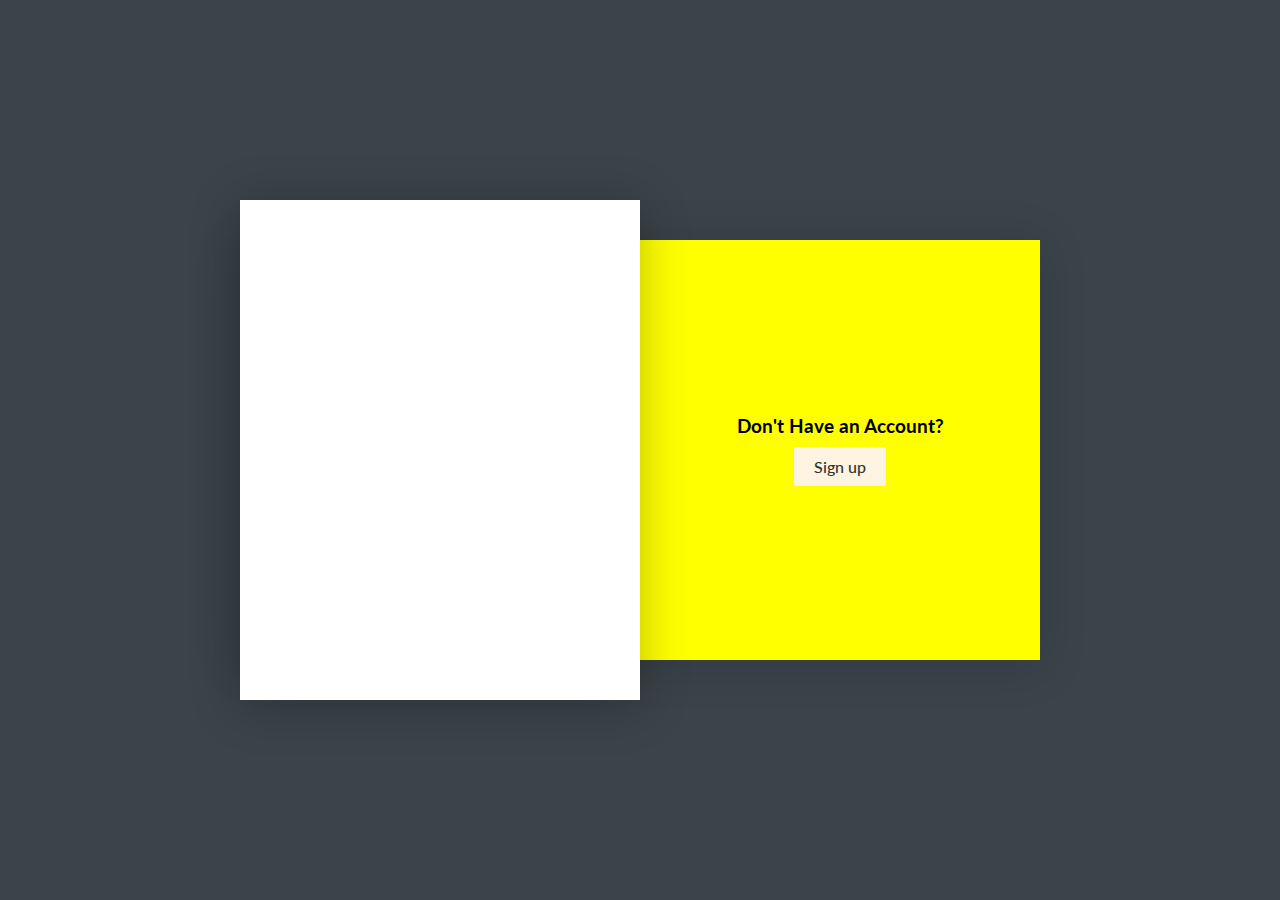
<file: index.html>
<!DOCTYPE html>
<!-- Language type -->
<html lang = "en">
<head>

	<!-- Meta types -->
	<meta charset = "UTF-8">
	<meta name="viewport" content="width=device-width, initial-scale=1">
	<meta name="author" content= "Andy Garcia">

	<title>Login Form</title>

	<!-- Style sheet-->
	<link rel="stylesheet" type="text/css" href="CSS/style.css">

</head>
<body>
	<!-- Container holds all layers-->
	<div class="container">

		<!-- Box layer that holds form boxes-->
		<div class="inner Layer">

			<!-- Form options: Login or Create account-->
			
			<div class="traversal sign-in">
				<h2>User Login Portal</h2>
				<button class="signin-btn">Sign in</button>
			</div>


			<div class="traversal create-account">
				<h2>Don't Have an Account?</h2>
				<button class="signup-btn">Sign up</button>
			</div>

		</div>

		<!-- Forms -->
		<div class="formBox">
			
		</div>

	</div>
</body> 
    

</html>
</file>
<file: CSS/style.css>
@import url('https://fonts.googleapis.com/css2?family=Lato:wght@700&family=Roboto&display=swap');

*{
    margin: 0;
    padding: 0;
    box-sizing: border-box;
    font-family: 'Lato', sans-serif;
}

body{
    display: flex;
    justify-content: center;
    align-items: center;
    min-height: 100vh;
    background: #3b444b;
    transition: 0.5s;
}

.container{
    position: relative;
    width: 800px;
    height: 500px;
    margin: 20px;
}

.inner{
    position: absolute;
    top: 40px;
    width: 100%;
    height: 420px;
    display: flex;
    justify-content: center;
    align-items: center;
    background: #ff0;
    box-shadow: 0 5px 45px rgba(0,0,0,0.15);
}

.inner .traversal{
    position: relative;
    width: 50%;
    height: 100%;
    display: flex;
    justify-content: center;
    align-items: center;
    flex-direction: column;
}

.inner .traversal h2{
    font-size: 1.2em;
    margin-bottom: 10px;
}

.inner .traversal button{
    cursor: pointer;
    padding: 10px 20px;
    background: #fff4e1;
    color: #333;
    font-size: 16px;
    font-weight: 500;
    border: none;
}

.formBox{
    position: absolute;
    top: 0;
    left: 0;
    width: 50%;
    height: 100%;
    background: #fff;
    z-index: 1000;
    display: flex;
    justify-content: center;
    align-items: center;
    box-shadow: 0 5px 45px rgba(0,0,0,0.25);
    transition: 0.5s ease-in-out;
}
</file>
